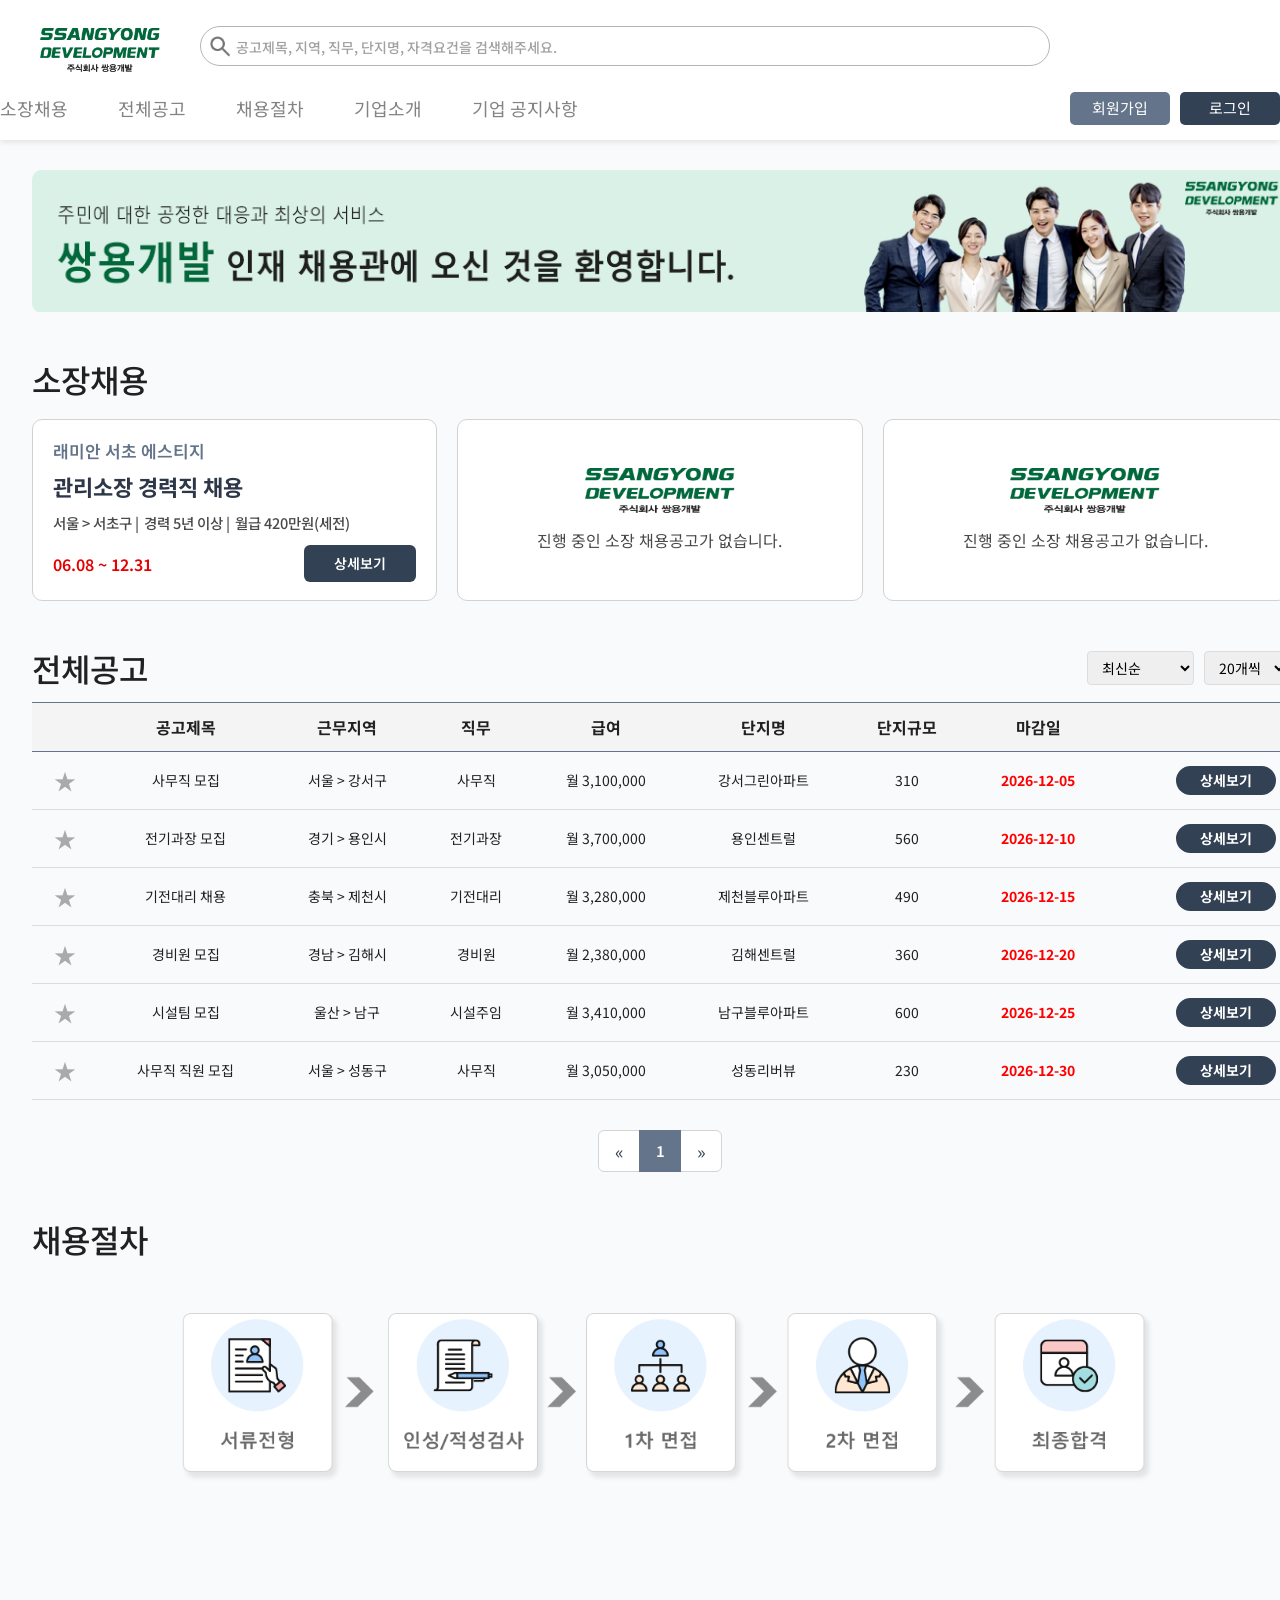
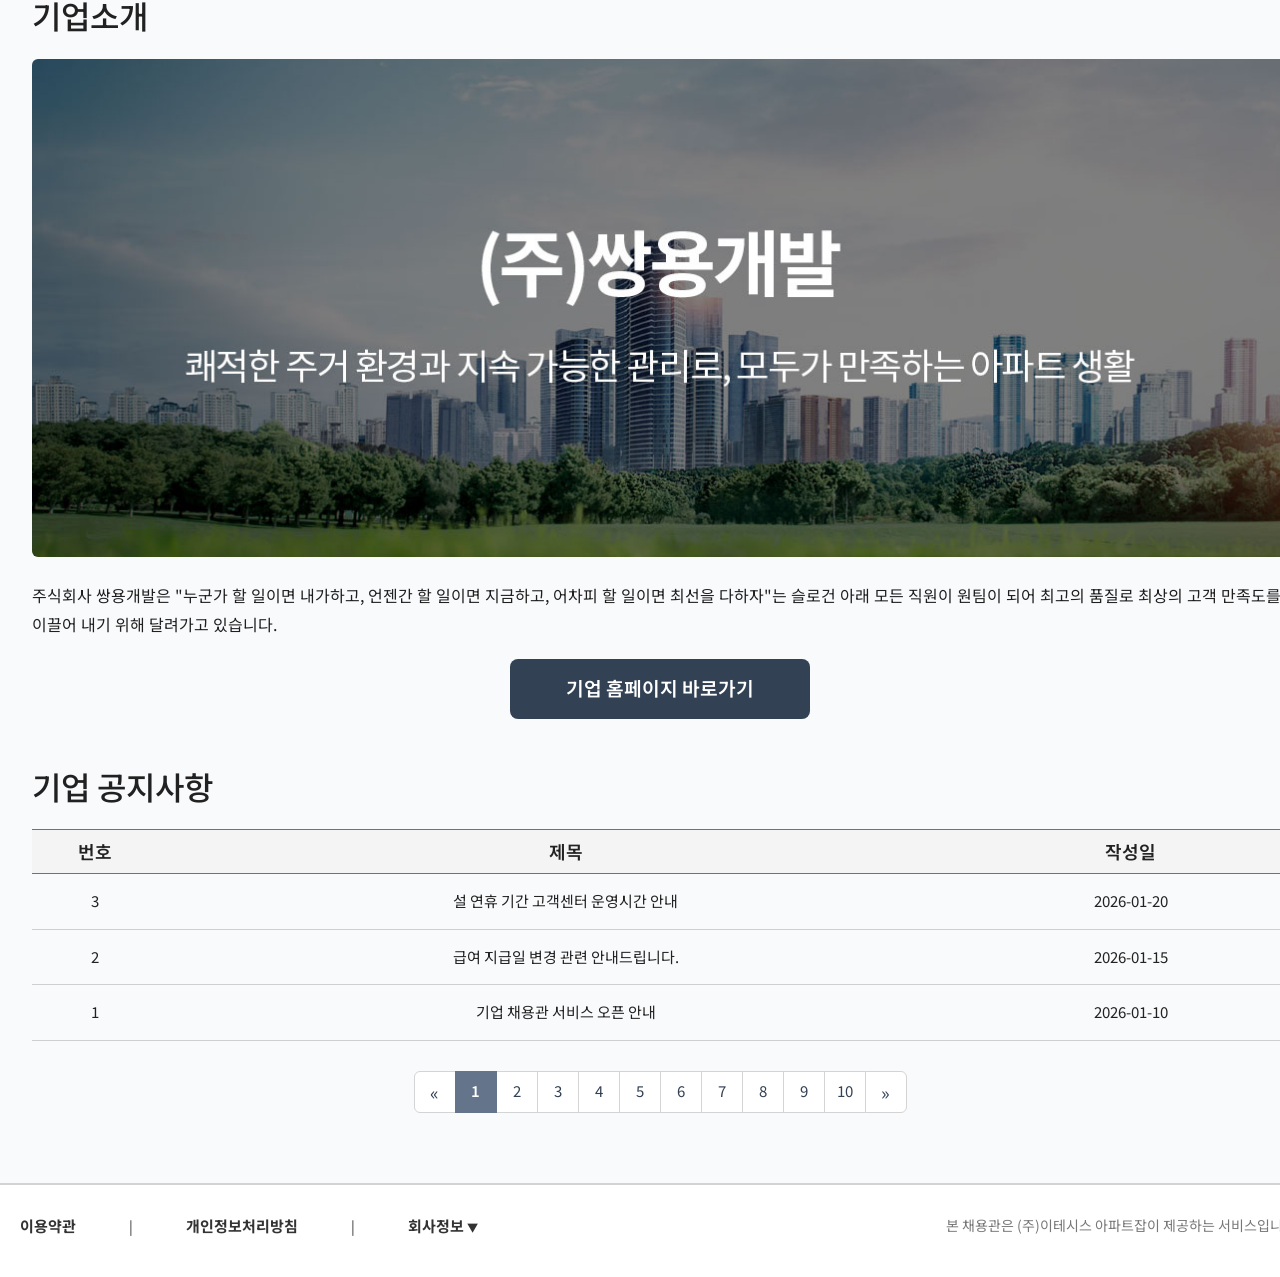
<file: index.html>
<!DOCTYPE html>
 <html lang="en">

<head>
    <meta charset="UTF-8" />
    <meta name="viewport" content="width=device-width, initial-scale=1.0" />
    <title>위탁사 채용 정보 | 아파트잡</title>
    <link rel="icon" href="/assets/img/favicon.png" type="image/x-icon" />

    <!-- bootstrap -->
    <link href="https://cdn.jsdelivr.net/npm/bootstrap@5.3.8/dist/css/bootstrap.min.css" rel="stylesheet" />
    <!-- Font Awesome CDN (v6.5.2) -->
    <link rel="stylesheet" href="https://cdnjs.cloudflare.com/ajax/libs/font-awesome/6.5.2/css/all.min.css"
        integrity="sha512-SzlrxWUlpfuzQ+pcUCosxcglQRNAq/DZjVsC0lE40xsADsfeQoE8N6JY3m5z4R7Q0zj1T9juT7d4K5t1Q=="
        crossorigin="anonymous" referrerpolicy="no-referrer" />
    <link rel="stylesheet" href="./assets/css/global.css" />
    <link rel="stylesheet" href="./assets/css/subPage.css" />
    <link rel="stylesheet" href="./assets/css/head.css" />
    <link rel="stylesheet" href="./assets/css/company-domain.css" />
</head>

<body>
    <!-- header -->
    <header id="headerWrap"></header>

    <main class="company-page container">
        <!-- 기업 배너 -->
        <section class="companyBanner">
            <img src="/assets/img/ssyong_banner-2.png" alt="기업 배너" />
        </section>

        <!-- 소장채용 -->
        <section id="directorRecruit" class="general mt-5">
            <h2>소장채용</h2>
            <div class="director-card-list">
                <!-- JS로 데이터 렌더링 -->
            </div>
        </section>

        <!-- 전체 공고 -->
        <section id="allRecruit" class="general mt-5">
            <div class="job-list-header">
                <h2>전체공고</h2>
                <div class="sort-box">
                    <!-- 정렬 옵션 -->
                    <select id="sortOrder">
                        <option value="latest" selected>최신순</option>
                        <option value="salary">급여순</option>
                        <option value="deadline">마감임박순</option>
                    </select>

                    <!-- 페이지 개수 옵션 -->
                    <select id="pageSize">
                        <option value="20" selected>20개씩</option>
                        <option value="30">30개씩</option>
                        <option value="40">40개씩</option>
                        <option value="50">50개씩</option>
                    </select>
                </div>
            </div>
            <table class="job-table subJob-table">
                <thead>
                    <tr>
                        <th></th>
                        <th>공고제목</th>
                        <th>근무지역</th>
                        <th>직무</th>
                        <th>급여</th>
                        <th>단지명</th>
                        <th>단지규모</th>
                        <th>마감일</th>
                        <th></th>
                    </tr>
                </thead>

                <tbody id="jobTableBody">
                    <!-- JS로 데이터 렌더링 -->
                </tbody>
            </table>

            <!-- 페이지네이션 -->
            <nav class="subJob-pagination" aria-label="Page navigation example">
                <ul class="pagination justify-content-center">
                    <li class="page-item">
                        <a class="page-link" href="#" aria-label="Previous">
                            <span aria-hidden="true">&laquo;</span>
                        </a>
                    </li>
                    <li class="page-item">
                        <a class="page-link" href="#">1</a>
                    </li>
                    <li class="page-item">
                        <a class="page-link" href="#">2</a>
                    </li>
                    <li class="page-item">
                        <a class="page-link" href="#">3</a>
                    </li>
                    <li class="page-item">
                        <a class="page-link" href="#">4</a>
                    </li>
                    <li class="page-item">
                        <a class="page-link" href="#">5</a>
                    </li>
                    <li class="page-item">
                        <a class="page-link" href="#">6</a>
                    </li>
                    <li class="page-item">
                        <a class="page-link" href="#">7</a>
                    </li>
                    <li class="page-item">
                        <a class="page-link" href="#">8</a>
                    </li>
                    <li class="page-item">
                        <a class="page-link" href="#">9</a>
                    </li>
                    <li class="page-item">
                        <a class="page-link" href="#">10</a>
                    </li>
                    <li class="page-item">
                        <a class="page-link" href="#" aria-label="Next">
                            <span aria-hidden="true">&raquo;</span>
                        </a>
                    </li>
                </ul>
            </nav>
            </div>
        </section>

        <!-- 채용절차 -->
        <section id="recruitProcess" class="general mt-5">
            <h2>채용절차</h2>
            <div class="process-img">
                <img src="./assets/img/recruitment_process_4.png">
            </div>
        </section>

        <!-- 기업소개 -->
        <section id="companyInfo" class="general mt-5">
            <h2>기업소개</h2>
            <div class="company-banner my-4">
                <img src="./assets/img/ssyong_banner.jpg" class="img-fluid rounded" alt="위탁사 배너 이미지" />
            </div>
            <p class="company-desc subJob-company-desc text-start">
                주식회사 쌍용개발은 "누군가 할 일이면 내가하고, 언젠간 할 일이면 지금하고,
                어차피 할 일이면 최선을 다하자"는 슬로건 아래 모든 직원이 원팀이 되어
                최고의 품질로 최상의 고객 만족도를 이끌어 내기 위해 달려가고 있습니다.
            </p>
            <div class="subCompanyHomepage">
                <a href="#" target="_blank" rel="noopener noreferrer"
                    class="subCompanyHomepage-btn">
                    기업 홈페이지 바로가기
                </a>
            </div>
        </section>

        <!-- 기업공지사항 -->
        <section id="companyNotice" class="general mt-5">
            <h2>기업 공지사항</h2>
            <!-- 게시판 영역 -->
            <div class="board-wrapper">
                <table class="board-table subJob-table">
                    <colgroup>
                        <col style="width:10%">
                        <col style="width:65%">
                        <col style="width:25%">
                    </colgroup>
                    <thead>
                        <tr>
                            <th>번호</th>
                            <th>제목</th>
                            <th>작성일</th>
                        </tr>
                    </thead>
                    <tbody>
                        <tr class="board-row" data-href="company-notice-view.html?id=3">
                            <td>3</td>
                            <td class="board-title">
                                설 연휴 기간 고객센터 운영시간 안내
                            </td>
                            <td>2026-01-20</td>
                        </tr>
                        <tr class="board-row" data-href="company-notice-view.html?id=2">
                            <td>2</td>
                            <td class="board-title">
                                급여 지급일 변경 관련 안내드립니다.
                            </td>
                            <td>2026-01-15</td>
                        </tr>
                        <tr class="board-row" data-href="company-notice-view.html?id=1">
                            <td>1</td>
                            <td class="board-title">
                                기업 채용관 서비스 오픈 안내
                            </td>
                            <td>2026-01-10</td>
                        </tr>
                    </tbody>
                </table>
            </div>
            <!-- 기업공지 Pagination -->
            <div id="noticePaging">
                <nav class="subJob-pagination" aria-label="Page navigation example">
                    <ul class="pagination justify-content-center">
                        <li class="page-item">
                            <a href="javascript:;" onclick="noticePageLoading(1)" class="page-link"
                                aria-label="Previous">
                                <span aria-hidden="true">«</span>
                            </a>
                        </li>
                        <li class="page-item active">
                            <a class="page-link" href="javascript:;" onclick="noticePageLoading(1)">1</a>
                        </li>
                        <li class="page-item">
                            <a class="page-link" href="javascript:;" onclick="noticePageLoading(2)">2</a>
                        </li>
                        <li class="page-item">
                            <a class="page-link" href="javascript:;" onclick="noticePageLoading(3)">3</a>
                        </li>
                        <li class="page-item">
                            <a class="page-link" href="javascript:;" onclick="noticePageLoading(4)">4</a>
                        </li>
                        <li class="page-item">
                            <a class="page-link" href="javascript:;" onclick="noticePageLoading(5)">5</a>
                        </li>
                        <li class="page-item">
                            <a class="page-link" href="javascript:;" onclick="noticePageLoading(6)">6</a>
                        </li>
                        <li class="page-item">
                            <a class="page-link" href="javascript:;" onclick="noticePageLoading(7)">7</a>
                        </li>
                        <li class="page-item">
                            <a class="page-link" href="javascript:;" onclick="noticePageLoading(8)">8</a>
                        </li>
                        <li class="page-item">
                            <a class="page-link" href="javascript:;" onclick="noticePageLoading(9)">9</a>
                        </li>
                        <li class="page-item">
                            <a class="page-link" href="javascript:;" onclick="noticePageLoading(10)">10</a>
                        </li>
                        <!-- 다음 -->
                        <li class="page-item">
                            <a class="page-link" href="javascript:;" onclick="noticePageLoading(11)" aria-label="Next">
                                <span aria-hidden="true">»</span>
                            </a>
                        </li>
                    </ul>
                </nav>
            </div>
        </section>
    </main>

    <!-- footer -->
    <footer id="footerWrap" class="site-footer"></footer>

    <!-- Back to Top -->
    <button id="backToTop" class="back-to-top" aria-label="맨 위로 이동" title="맨 위로" type="button">
        <!-- 단순한 화살표 아이콘 (SVG) -->
        <svg width="20" height="20" viewBox="0 0 24 24" aria-hidden="true" focusable="false">
            <path d="M12 4l-8 8h5v8h6v-8h5z"></path>
        </svg>
    </button>

    <script src="/assets/js/subSearch.js"></script>
    <script src="/assets/js/jobList.js"></script>
    <script src="/assets/js/subLogin.js"></script>
    <script src="/assets/js/director-recruit.js"></script>
    <script src="/assets/js/company-notice.js"></script>
    <script src="/assets/js/company-common.js"></script>
    <!-- bootstrap JS -->
    <script src="https://cdn.jsdelivr.net/npm/bootstrap@5.3.8/dist/js/bootstrap.bundle.min.js"
        integrity="sha384-FKyoEForCGlyvwx9Hj09JcYn3nv7wiPVlz7YYwJrWVcXK/BmnVDxM+D2scQbITxI"
        crossorigin="anonymous"></script>
    <script src="https://cdn.jsdelivr.net/npm/@popperjs/core@2.11.8/dist/umd/popper.min.js"
        integrity="sha384-I7E8VVD/ismYTF4hNIPjVp/Zjvgyol6VFvRkX/vR+Vc4jQkC+hVqc2pM8ODewa9r"
        crossorigin="anonymous"></script>
    <script src="https://cdn.jsdelivr.net/npm/bootstrap@5.3.8/dist/js/bootstrap.min.js"
        integrity="sha384-G/EV+4j2dNv+tEPo3++6LCgdCROaejBqfUeNjuKAiuXbjrxilcCdDz6ZAVfHWe1Y"
        crossorigin="anonymous"></script>
    <!-- Swiper JS -->
    <script src="https://cdn.jsdelivr.net/npm/swiper@11/swiper-bundle.min.js"></script>
    <script src="https://cdn.jsdelivr.net/npm/swiper/swiper-bundle.min.js"></script>
</body>

</html>
</file>
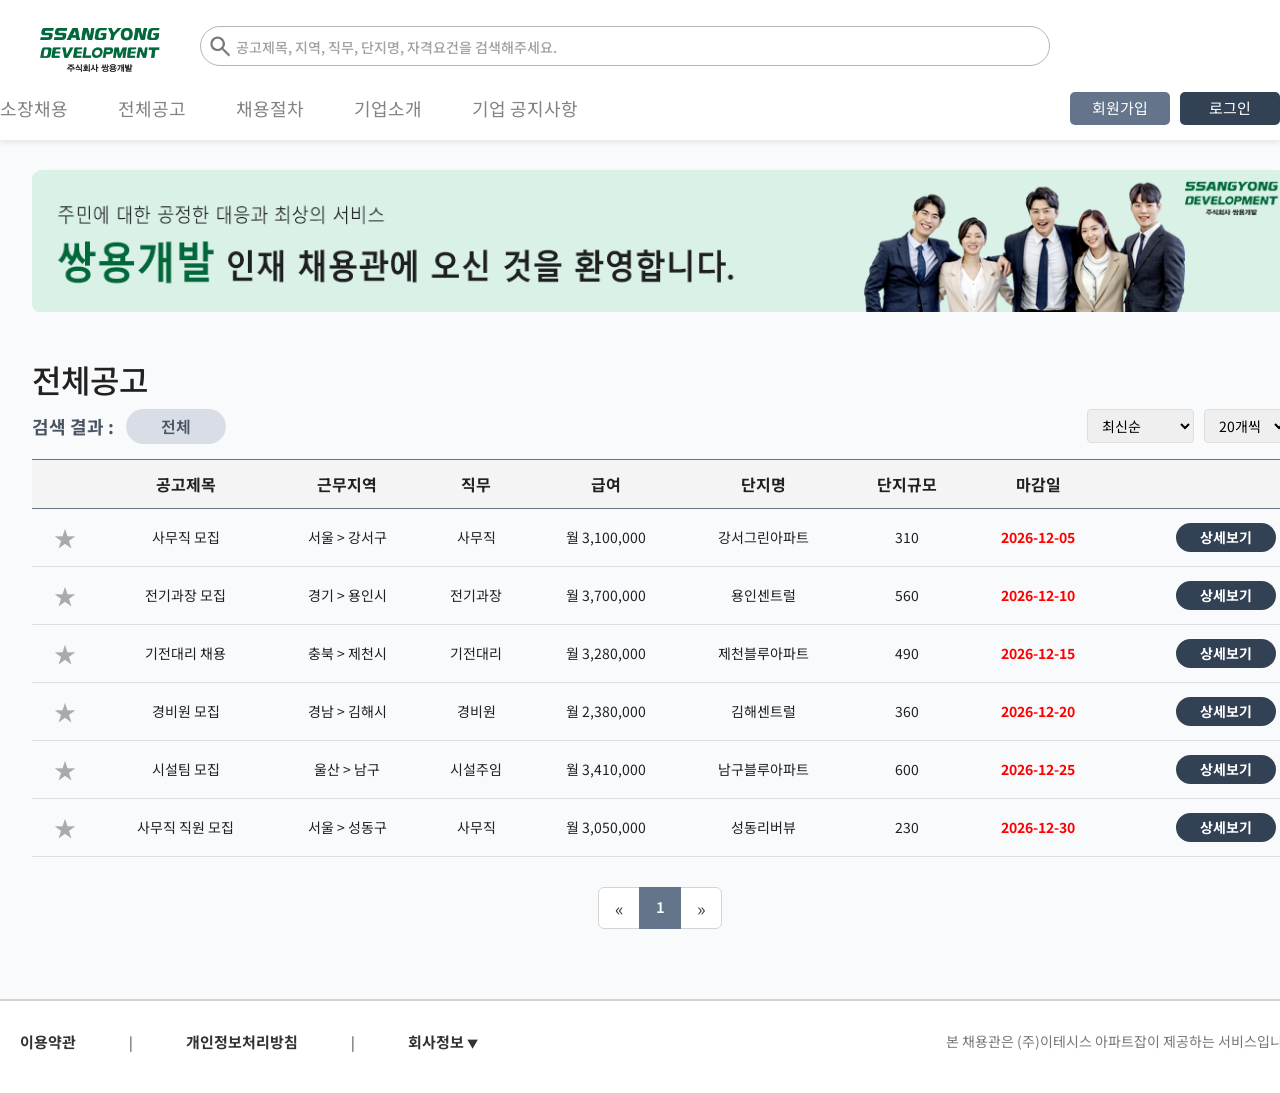
<file: default.html>
<!DOCTYPE html>
<html lang="en">

<head>
    <meta charset="UTF-8" />
    <meta name="viewport" content="width=device-width, initial-scale=1.0" />
    <title>위탁사 채용 정보 | 아파트잡</title>
    <link rel="icon" href="/assets/img/favicon.png" type="image/x-icon" />

    <!-- bootstrap -->
    <link href="https://cdn.jsdelivr.net/npm/bootstrap@5.3.8/dist/css/bootstrap.min.css" rel="stylesheet" />
    <!-- Font Awesome CDN (v6.5.2) -->
    <link rel="stylesheet" href="https://cdnjs.cloudflare.com/ajax/libs/font-awesome/6.5.2/css/all.min.css"
        integrity="sha512-SzlrxWUlpfuzQ+pcUCosxcglQRNAq/DZjVsC0lE40xsADsfeQoE8N6JY3m5z4R7Q0zj1T9juT7d4K5t1Q=="
        crossorigin="anonymous" referrerpolicy="no-referrer" />
    <link rel="stylesheet" href="./assets/css/global.css" />
    <link rel="stylesheet" href="./assets/css/subPage.css" />
    <link rel="stylesheet" href="./assets/css/head.css" />
    <link rel="stylesheet" href="./assets/css/company-domain.css" />
</head>

<body>
    <!-- header -->
    <header id="headerWrap"></header>

    <main class="company-page container">
        <!-- 기업 배너 -->
        <section class="companyBanner">
            <img src="/assets/img/ssyong_banner-2.png" alt="기업 배너" />
        </section>

        <!-- 전체 공고 -->
        <section id="allRecruit" class="general mt-5">
            <h2 class="subJobListHeader-title">전체공고</h2>
            <div class="job-list-header">
                <div class="subSearchResult">
                    <span class="subSearchResult-label">검색 결과 :</span>
                    <div class="subSearchResult-keyword">
                        소장
                    </div>
                </div>
                <div class="sort-box">
                    <!-- 정렬 옵션 -->
                    <select id="sortOrder">
                        <option value="latest" selected>최신순</option>
                        <option value="salary">급여순</option>
                        <option value="deadline">마감임박순</option>
                    </select>

                    <!-- 페이지 개수 옵션 -->
                    <select id="pageSize">
                        <option value="20" selected>20개씩</option>
                        <option value="30">30개씩</option>
                        <option value="40">40개씩</option>
                        <option value="50">50개씩</option>
                    </select>
                </div>
            </div>
            <table class="job-table subJob-table">
                <thead>
                    <tr>
                        <th></th>
                        <th>공고제목</th>
                        <th>근무지역</th>
                        <th>직무</th>
                        <th>급여</th>
                        <th>단지명</th>
                        <th>단지규모</th>
                        <th>마감일</th>
                        <th></th>
                    </tr>
                </thead>

                <tbody id="jobTableBody">
                    <!-- JS로 데이터 렌더링 -->
                </tbody>
            </table>

            <!-- 페이지네이션 -->
            <nav class="subJob-pagination" aria-label="Page navigation example">
                <ul class="pagination justify-content-center">
                    <li class="page-item">
                        <a class="page-link" href="#" aria-label="Previous">
                            <span aria-hidden="true">&laquo;</span>
                        </a>
                    </li>
                    <li class="page-item">
                        <a class="page-link" href="#">1</a>
                    </li>
                    <li class="page-item">
                        <a class="page-link" href="#">2</a>
                    </li>
                    <li class="page-item">
                        <a class="page-link" href="#">3</a>
                    </li>
                    <li class="page-item">
                        <a class="page-link" href="#">4</a>
                    </li>
                    <li class="page-item">
                        <a class="page-link" href="#">5</a>
                    </li>
                    <li class="page-item">
                        <a class="page-link" href="#">6</a>
                    </li>
                    <li class="page-item">
                        <a class="page-link" href="#">7</a>
                    </li>
                    <li class="page-item">
                        <a class="page-link" href="#">8</a>
                    </li>
                    <li class="page-item">
                        <a class="page-link" href="#">9</a>
                    </li>
                    <li class="page-item">
                        <a class="page-link" href="#">10</a>
                    </li>
                    <li class="page-item">
                        <a class="page-link" href="#" aria-label="Next">
                            <span aria-hidden="true">&raquo;</span>
                        </a>
                    </li>
                </ul>
            </nav>
            </div>
        </section>

    </main>

    <!-- footer -->
    <footer id="footerWrap" class="site-footer"></footer>

    <!-- Back to Top -->
    <button id="backToTop" class="back-to-top" aria-label="맨 위로 이동" title="맨 위로" type="button">
        <!-- 단순한 화살표 아이콘 (SVG) -->
        <svg width="20" height="20" viewBox="0 0 24 24" aria-hidden="true" focusable="false">
            <path d="M12 4l-8 8h5v8h6v-8h5z"></path>
        </svg>
    </button>

    <script src="/assets/js/subSearch.js"></script>
    <script src="/assets/js/jobList.js"></script>
    <script src="/assets/js/subLogin.js"></script>
    <script src="/assets/js/company-common.js"></script>
    <!-- bootstrap JS -->
    <script src="https://cdn.jsdelivr.net/npm/bootstrap@5.3.8/dist/js/bootstrap.bundle.min.js"
        integrity="sha384-FKyoEForCGlyvwx9Hj09JcYn3nv7wiPVlz7YYwJrWVcXK/BmnVDxM+D2scQbITxI"
        crossorigin="anonymous"></script>
    <script src="https://cdn.jsdelivr.net/npm/@popperjs/core@2.11.8/dist/umd/popper.min.js"
        integrity="sha384-I7E8VVD/ismYTF4hNIPjVp/Zjvgyol6VFvRkX/vR+Vc4jQkC+hVqc2pM8ODewa9r"
        crossorigin="anonymous"></script>
    <script src="https://cdn.jsdelivr.net/npm/bootstrap@5.3.8/dist/js/bootstrap.min.js"
        integrity="sha384-G/EV+4j2dNv+tEPo3++6LCgdCROaejBqfUeNjuKAiuXbjrxilcCdDz6ZAVfHWe1Y"
        crossorigin="anonymous"></script>
    <!-- Swiper JS -->
    <script src="https://cdn.jsdelivr.net/npm/swiper@11/swiper-bundle.min.js"></script>
    <script src="https://cdn.jsdelivr.net/npm/swiper/swiper-bundle.min.js"></script>
</body>

</html>
</file>
<file: assets/css/global.css>
@import url("https://fonts.googleapis.com/css2?family=Noto+Sans+KR:wght@100..900&display=swap");

* {
    font-family: "Noto Sans KR", "Malgun Gothic", "맑은 고딕", sans-serif;
}

body {
    width: 100%;
    min-width: 1320px;
    margin: 0 auto;
    overflow-x: auto;
    box-sizing: border-box;
    color: #212121;
}
body,
button,
dd,
div,
dl,
dt,
fieldset,
form,
h1,
h2,
h3,
h4,
h5,
h6,
input,
li,
ol,
p,
table,
td,
textarea,
th,
ul {
    padding: 0;
    margin: 0;
}
a {
    text-decoration: none;
    color: inherit;
    margin: 0;
    padding: 0;
}
main {
    background-color: #f9fafc;
    padding-bottom: 50px;
    padding-top: 10px;
}

#headerWrap {
    background-color: #f9fafc;
}

/* footer */
footer {
    width: 100%;
    background: #fff;
    border-top: 1px solid #d3d3d3 !important;
}
.site-footer {
    width: 100%;
    background: #fff;
    border-top: 1px solid #d3d3d3 !important;
}
.footer-inner {
    max-width: 1280px;
    margin: 0 auto;
    color: #333;
    padding: 20px 0;
    font-size: 14px;
}
.footer-info p {
    margin: 2px 5px;
    line-height: 1.8;
}
.footer-links {
    margin-top: 10px;
    margin-bottom: 20px;
}
.footer-links a {
    color: #333;
    text-decoration: none;
    margin: 0 50px;
    font-weight: 700;
    font-size: 15px;
}
.footer-links a:first-child {
    margin-left: 0;
}
.footer-links a:hover {
    text-decoration: underline;
}

/* Top Button */
.back-to-top {
    position: fixed;
    right: 24px;
    bottom: 30px;
    width: 48px;
    height: 48px;
    border-radius: 12px;
    border: none;
    background: #ffffff;
    border: 1px solid #ddd;
    color: #333;
    display: grid;
    place-items: center;
    box-shadow: 0 8px 20px rgba(0, 0, 0, 0.25);
    cursor: pointer;
    transform: translateY(16px) scale(0.95);
    opacity: 0;
    pointer-events: none;
    transition:
        opacity 220ms ease,
        transform 220ms ease;
    z-index: 9999;
}

/* 보이는 상태 */
.back-to-top.show {
    transform: translateY(0) scale(1);
    opacity: 1;
    pointer-events: auto;
}

/* 호버/포커스 스타일 */
.back-to-top:focus,
.back-to-top:hover {
    outline: none;
    box-shadow:
        0 10px 26px rgba(0, 0, 0, 0.35),
        0 0 0 4px rgba(0, 0, 0, 0.06);
    transform: translateY(-2px) scale(1.02);
}

/* SVG 아이콘 기본 */
.back-to-top svg {
    fill: currentColor;
    width: 22px;
    height: 22px;
}

/* 기본 네비 */
.serviceNav {
    list-style: none;
    display: flex;
    gap: 20px;
    align-items: center;
    margin: 0;
    padding: 0;
}

.serviceNav li {
    position: relative;
}

.serviceNav a.navItem {
    text-decoration: none;
    color: #333;
    padding: 8px 12px;
    display: block;
}

/* 즐겨찾기 */
.favorite-star {
    cursor: pointer;
    font-size: 22px;
    color: #aaa;
    transition:
        color 0.25s ease,
        transform 0.2s ease;
    user-select: none;
}
.favorite-star.active {
    color: orange;
    transform: scale(1.3);
}
.favorite-star:hover {
    color: orange;
}

/* 마이페이지 즐겨찾기 버튼 */
.myPage-favorite-star {
    font-size: 25px !important;
    cursor: pointer;
    transition:
        color 0.25s ease,
        transform 0.2s ease;
    user-select: none;
}
.myPage-favorite-star.active {
    color: orange;
    transform: scale(1.3);
}
.myPage-favorite-star:hover {
    color: orange;
}

/* 로그인 */
#login {
    width: 50%;
    height: 55vh;
}
#login .nav-tabs .nav-item .nav-link {
    width: 307px;
}
.input-group .input-group-text {
    background-color: #fff;
}
.input-group .input-group-text img {
    width: 35px;
}
.input-group input[type="text"], input[type="password"] {
    border-left: none;
}
.input-group input[type="text"]::placeholder, input[type="password"]::placeholder {
    color: #aaa;
    font-size: 1.1rem;
} 
#login .tab-content .tab-pane .btn-primary {
    width: 100%;
    border-radius: 10px;
    padding: 10px;
    font-size: 18px;
}
.enterprise-find-your-pw {
    font-size: 20px;
    text-align: center;
    color: #CC0000;
}
.social_login .login-btn {
    width: 100%;
    /* padding: 10px; */
    border: none;
    border-radius: 10px;
    /* font-size: 20px; */
    display: flex;
    align-items: center;
    justify-content: center;
    font-weight: 500;
}
.social_login .google_login {
    border: 1px solid #E7E7E7;
    border-radius: 5px;
    background-color: #fff;
    color:#B3B3B3;
    padding: 7px 12px;
    font-size: 14px;
    display: flex;
    justify-content: center;
    align-items: center;
}
.social_login .google_login img {
    width: 25px;
    margin-right: 10px;
}
</file>
<file: assets/css/subPage.css>
body {
  background-color: #f9fafc;
}
#subPage {
    width: 1280px;
    margin: 20px auto 0;
    background-color: transparent;
	z-index: 10 !important;
}
#subPage h2 {
    font-size: 30px;
    font-weight: 700 !important;
    margin: 30px 0 20px 0;
    color: #333;
}
#subpage h2.bannner__title {
    color: #fff;
}
#subPage h2 .small {
    font-size: 18px;
    color: #333;
    font-weight: 500;
}
/* 이력서 페이지 필수 */
.required {
    font-size: 1rem;
    font-weight: normal;
    float: right;
    display: inline;
    vertical-align: bottom;
}
.star {
    color: #e60000;
}
.main-card-container {
    display: grid;
    grid-template-columns: repeat(2, 1fr);
    gap: 20px;
    position: relative;
    overflow: visible;
    z-index: 0;
    padding: 0px 10px 20px;
}

/* 카드 기본 스타일 */
.main-card {
    border: 2px solid #0071f3;
    border-radius: 10px;
    padding: 15px;
    background: #fff;
    display: flex;
    flex-direction: column;
    min-height: 180px;
    transition:
        transform 0.3s cubic-bezier(0.4, 0, 0.2, 1),
        box-shadow 0.3s cubic-bezier(0.4, 0, 0.2, 1),
        border 0.3s cubic-bezier(0.4, 0, 0.2, 1);
    text-decoration: none;
    color: inherit;
    position: relative;
    z-index: 1;
    margin: 0; /* grid gap으로 충분히 띄움 */
}

/* hover 시 그림자 강조 */
.main-card:hover {
    border: 1px solid #d2d2d2;
    transform: translateY(-10px); /* 살짝 더 띄움 */
    box-shadow: 0 12px 12px rgba(0, 0, 0, 0.25); /* 그림자 크게 강조 */
    z-index: 10; /* 카드 위로 */
}
/* 비어있는 카드 값 */
.main-card-preparation {
    border: 2px solid #d2d2d2;
    border-radius: 10px;
    padding: 15px;
    background: #fff;
    font-size: 18px;
    text-align: center;
    display: flex;
    justify-content: center;
    align-items: center;
    font-weight: 600;
    color: #666;
    height: 180px;
    content: "...";
    animation: dots 1s infinite;
}
@keyframes dots {
    0% {
        content: "준비중";
    }
    33% {
        content: "준비중.";
    }
    66% {
        content: "준비중..";
    }
    100% {
        content: "준비중...";
    }
}

/* 카드 내부 텍스트 */
.main-card-header {
    font-size: 15px;
    color: #666;
    margin-bottom: 6px;
}

.main-card-title {
    font-size: 1.4rem;
    font-weight: 600;
    margin-bottom: 10px;
    white-space: nowrap;
    overflow: hidden;
    text-overflow: ellipsis;
}

/* info 영역 좌우 분리 */
.main-card-info {
    display: flex;
    justify-content: space-between;
    align-items: flex-end;
    margin-top: auto;
}
.mainCard-info-left {
    font-size: 15px;
    line-height: 1.5;
    color: #333;
    width: 60%;
}
.mainCard-info-right {
    display: flex;
    align-items: flex-end;
    gap: 8px;
    width: 40%;
}
.main-deadline {
    font-weight: bold;
    color: #e60000;
    font-size: 15px;
    width: 100px;
    font-size: 16px !important;
    text-align: right;
    padding-right: 10px;
}
.main-btn {
    background: #0070f3 !important;
    color: #fff;
    width: 100px;
    font-weight: 700;
    font-size: 15px !important;
    width: 150px;
}
.main-btn:hover {
    background: #0070f3;
    color: #fff;
}

/* General Styles */
section.general {
    margin: 20px 0;
}

.job-posting-general table {
    width: 100%;
    border-collapse: collapse;
    font-size: 14px;
}
.job-posting-general th,
.job-posting-general td,
.job-table th,
.job-table td {
    padding: 12px;
    border-bottom: 1px solid #ddd;
    text-align: center;
}
.job-posting-general th,
.job-table th {
    background: #f4f4f4;
    font-weight: bold;
    font-size: 16px;
    border-top: 2px solid #0070f3;
    border-bottom: 2px solid #0070f3;
}
.job-posting-general td {
    color: #333;
}
td.title {
    white-space: nowrap;
    overflow: hidden;
    text-overflow: ellipsis;
    max-width: 200px; /* 원하는 너비 */
}

td.company {
    white-space: nowrap;
    overflow: hidden;
    text-overflow: ellipsis;
    max-width: 200px; /* 원하는 너비 */
}

/* 일반 광고 버튼 */
.btn {
    padding: 6px 14px;
    border-radius: 20px;
    font-size: 13px;
    border: none;
    cursor: pointer;
}
.btn-apply {
    background: #0070f3 !important;
    color: #fff;
    width: 100px;
    font-weight: 700;
}
.btn-apply:hover {
    background: #0070f3;
    color: #fff;
}
.btn-expired {
    background: #8c8c8c !important;
    color: #fff !important;
    cursor: default;
    width: 100px;
    font-weight: 700;
}
.btn-expired:hover {
    background: #8c8c8c !important;
    color: #fff !important;
    cursor: default;
}

/* 전체공고 */
.job-list {
    margin-top: 70px;
}
.job-list-header {
    display: flex;
    justify-content: space-between;
    align-items: center;
    margin-bottom: 15px;
    font-size: 18px;
    font-weight: 600;
}
.sort-box {
    display: flex;
    gap: 10px;
}
.sort-box select {
    padding: 5px 10px;
    border: 1px solid #ddd;
    border-radius: 4px;
    font-size: 14px;
}
.job-table {
    width: 100%;
    border-collapse: collapse;
    font-size: 14px;
}

.job-table thead {
    background: #f8f9fa;
}
.job-table td:last-child {
    text-align: right;
}

/* 페이지 네이션 */
.pagination {
  display: flex;
  justify-content: center;
  align-items: center;
  gap: 0px;
  margin-top: 30px !important;
  background-color: transparent !important;
  border: none !important;
}

/* 각 페이지 버튼 */
.pagination .page-item .page-link {
  display: flex;
  align-items: center;
  justify-content: center;
  width: 42px;       /* 버튼 크기 키움 */
  height: 42px;
  font-size: 15px;
  color: var(--point-0B2F68, #0d6efd);
  border: 1px solid #d4d4d4;
  background-color: #fff;
  transition: all 0.1s ease;
}

/* hover 시 효과 */
.pagination .page-item .page-link:hover {
  background-color: #eaf2ff;
  color: #0d6efd;
  border-color: #0d6efd;
}

/* active(클릭중) */
.pagination .page-item:active .page-link {
  background-color: #fff !important;
  border: 1px solid #0d6efd !important;
}

/* focus (탭 이동 시) */
.pagination .page-item:focus .page-link {
  outline: none !important;
  box-shadow: none !important;
  background-color: transparent !important;
}

/* 현재 선택된 페이지 */
.pagination .page-item.active .page-link {
  background-color: #0d6efd !important;
  border-color: #0d6efd !important;
  color: #fff !important;
  font-weight: 600;
}

/* 화살표(«, ») 정렬 보정 */
.pagination .page-item:first-child .page-link,
.pagination .page-item:last-child .page-link {
  font-size: 18px;
  line-height: 1;
  width: 42px;
  height: 42px;
}


/* 위탁사 페이지 */
.company-card {
    aspect-ratio: 1 / 1;
    transition:
        transform 0.2s ease,
        box-shadow 0.2s ease;
}

.company-card:hover {
    transform: translateY(-10px);
    box-shadow: 15px 15px 20px rgba(0, 0, 0, 0.45);
}

/* 카드 사이 간격 줄이기 */
#companyList {
    row-gap: 1.5rem;
}

/* 행 전체를 왼쪽 정렬 */
.company-section .row {
    justify-content: flex-start !important;
}

/* 위탁사 상세페이지 */
.company-page {
    max-width: 1280px;
}
.company-logo {
	font-size:30px;
	font-weight:700;
}
.company-logo img {
    max-height: 60px;
	max-width: 250px;
	
}
.company-banner img {
    width: 100%;
    border-radius: 10px;
}
.company-desc {
    font-size: 18px;
    line-height: 1.8;
    color: #202020;
    font-weight: 600;
}
.job-table th,
.job-table td {
    vertical-align: middle;
}
.job-table .btn {
    font-size: 14px;
    padding: 4px 10px;
}
.pagination .page-link {
    color: #0055DB;
}
.company-header .btn-outline-primary {
    border: 2px solid #0055DB;
    color: #0055DB;
    font-size: 1.2rem;
    font-weight: 600;
    width: 250px;
    border-radius: 10px;
}
.company-header .btn-outline-primary:hover {
    background-color: #fff;
    color: #0055DB;
}

/* ================================
   채용공고 상세페이지
================================ */

/* 상단 요약정보 */
.job-summary {
  border-top: 2px solid #0055DB;
  padding-top: 40px;
}
.job-summary h3 {
  font-size: 2.2rem;
  color: #202020;
}
.job-summary h4 {
  font-size: 1.5rem;
  color: #696969;
}
.endDate {
  font-size: 1.4rem;
  color: #e60000;
  font-weight: 600;
  float: right;
  display: flex;
  justify-content: center;
}

/* 요약정보 그룹 */
.job-summary-group {
  border-top: 1px solid #A8A8A8;
  border-bottom: 1px solid #A8A8A8;
  margin-top: 20px;
}
.job-summary-group h6 {
  font-size: 1.2rem;
  color: #202020;
  margin-bottom: 10px;
}

/* 지원조건, 근무조건, 단지정보 */
.job-summaryBox-requirement,
.job-summaryBox-condition,
.job-summaryBox-complex {
  line-height: 1.8;
  padding: 20px;
}
.job-summaryBox-complex {
  border-left: 1px solid #A8A8A8;
}

/* 지원하기 / 즐겨찾기 버튼 */
.job-action-apply,
.job-action-favorite, .job-action-print, .job-action-list {
  width: 250px;
  font-size: 1.1rem;
  padding: 10px;
  border-radius: 10px;
  font-weight: 500;
}
.job-action-favorite, .job-action-print, .job-action-list {
  background-color: #b3b3b3;
  border: none;
}
.job-action-favorite:hover, .job-action-print:hover, .job-action-list:hover {
  background-color: #b3b3b3 !important;
}

/* ================================
   탭 (상세요강 / 단지정보)
================================ */
.nav-tabs .nav-link {
  color: #555;
  font-weight: 500;
  width: 150px;
}
.nav-tabs .nav-link.active {
  color: #0071f3;
  font-weight: 700;
  background-color: #fff;
  border-color: #dee2e6 #dee2e6 #fff;
}
.nav-tabs .nav-link:hover {
  color: #0071f3;
}

/* ================================
   상세요강 테이블
================================ */
.job-detail__table th {
  width: 20%;
  background-color: #f8f9fa;
  font-weight: 600;
}
.job-detail__table td {
  width: 30%;
  vertical-align: middle;
}

/* ================================
   단지정보 섹션
================================ */
.job-complex__wrap {
  margin-top: 1.5rem;
}
.complex-header-title {
  font-weight: 700;
  font-size: 16px;
  margin-bottom: 1rem;
}
.table-section-title {
  background-color: #f8f9fa;
  font-weight: 700;
  text-align: left;
}
.table-section-subtitle {
    color: #de0000 !important;
    border-left: none !important;
}
.job-complex__table th {
  background-color: #fafafa;
  color: #222;
  font-weight: 600;
  width: 20%;
  vertical-align: middle;
}
.job-complex__table td {
  color: #333;
  background-color: #fff;
  vertical-align: middle;
}
.job-complex__table th,
.job-complex__table td {
  padding: 10px 12px;
  line-height: 1.6;
}
.job-complex__table + .job-complex__table {
  margin-top: 1.5rem;
}
@media (max-width: 768px) {
  .job-complex__table th,
  .job-complex__table td {
    font-size: 14px;
    padding: 8px 10px;
  }
}

/* hover 시 버튼만 살짝 밝게 */
.job-action-favorite:hover {
  background-color: #777;
}

/* active 상태일 때, 별만 노란색으로 */
.job-action-favorite.active::first-letter {
  color: #ffe100; /* 골드(노란 별) */
}

/* optional: 클릭 시 약간의 강조 */
.job-action-favorite.active {
  background-color: #777; /* 살짝 어두운 회색 유지 */
}

/* 위탁사 전체공고 data가 없을 시 */
.empty-list-message {
	text-align:center !important;
	background-color:#fff;
	font-size:16px;
}


/* personality.html CSS */
.personality-banner {
	background-color:#2D74B4;
	text-align:center;
	margin-top:-10px;
}
.personality-banner img {
	width:1000px;
}
.assessment-wrapper {
	display: flex;
	padding: 10px;
	gap: 50px;
}
.assessment-item {
	background-color:#fff;
	border:1px solid #d1d1d1;
	border-radius: 10px;
	padding:20px;
	flex: 1 1;
	text-align:center;
}
.assessment-item-title {
	font-size: 30px;
	font-weight:bold;
	margin-bottom:10px;
}
.assessment-item p {
	line-height:1.5;
	font-size:16px;
}
.assessment-item-btn .assessment-btn {
	width:70%;
	border: none;
	border-radius:90px;
	padding:10px;
	font-weight:bold;
	color:#fff;
	margin-top:20px;
	font-size:18px;
}
.is-apply {
	background-color:#0055DB;
}
.is-disabled {
	background-color:#AAAAAA;
}
.customer-service__icon {
	width:45px;
}
.customer-service {
	background-color:#2D457D;
	margin-top:50px;
	color:#fff;
	display:flex;
	justify-content:center;
	padding:20px;
}
.customer-service__inner {
	width:1280px;
}
.customer-service__contact {
	font-size:30px;
	margin-top:20px;
	font-weight:bold;
}
.customer-service__email {
	margin-left:50px;
}
.customer-service__email a {
	text-decoration: none;
}



/* order-confirm.html CSS */

/* 서비스 선택 테이블 */
.survey-service-table {
  width: 100%;
  border-collapse: collapse;
  margin-bottom: 24px;
  font-size: 18px;
}
.survey-service-table thead th {
  border-top: 2px solid #777;
  border-bottom: 1px solid #ccc;
  padding: 10px 8px;
  text-align: center;
  font-size: 18px;
  font-weight: 600;
}
.survey-service-table tbody td {
  border-bottom: 2px solid #777;
  padding: 12px 8px;
  text-align: center;
}
.service-notice {
	line-height: 1.5;
	font-size: 15px;
}

/* 체크박스 크기 */
.survey-service .survey-service-table .col-check input[type="checkbox"] {
  appearance: auto;
  -webkit-appearance: auto;
  width: 20px;
  height: 20px;
  border: 1px solid #999;
  border-radius: 3px;
  background-color: #fff;
  cursor: pointer;
  accent-color: #0055DB; 
}

/* 약관 공통 영역 */
.terms-section {
  padding: 16px;
  font-size: 16px;
  line-height: 1.7;
}
.terms-title {
  font-weight: 500;
  margin-bottom: 10px;
}
.terms-list {
  margin: 0 0 20px 0;
  background-color:#fff;
  padding: 10px;
  border: 1px solid #d1d1d1;
  width:100%;
  max-height: 240px; 
  overflow-y: auto;         /* 내부 스크롤 */
  padding-right: 8px;       /* 스크롤바 때문에 텍스트 잘림 방지 */
}
.terms-section + .terms-section {
  margin-top: 24px;
}
.terms-list::-webkit-scrollbar {
  width: 6px;
}
.terms-list::-webkit-scrollbar-thumb {
  background: #ccc;
  border-radius: 3px;
}
.terms-list ul li {
  margin-bottom: 5px;
  list-style: disc;
  margin-left: 20px;
}
.terms-list ol li {
  margin-bottom: 5px;
  list-style: decimal;
  margin-left: 20px;
}
.terms-list ol li ul>li {
  margin-bottom: 5px;
  list-style: disc;
  margin-left: 20px;
}
.terms-list .style-none {
	list-style: none;
}
.terms-privacy, .terms-third {
   margin-top:40px;
}

/*  동의 체크 영역 */
.agree-item {
  display: flex;
  align-items: center;
  gap: 6px;
  margin-top: 8px;
}
.agree-item input[type="checkbox"] {
  appearance: auto;
  -webkit-appearance: auto;
  width: 18px;
  height: 18px;
  border: 1px solid #999;
  border-radius: 3px;
  background-color: #fff;
  cursor: pointer;
  accent-color: #0055DB; 
}
.agree-item label {
  font-size: 16px;
  cursor: pointer;
}

/* 전체 동의 */
.agree-all {
  display: flex;
  justify-content: center;
  align-items: center;
  margin: 20px 0;
  font-weight: 600;
  font-size: 18px;
}
.agree-all input[type="checkbox"] {
  appearance: auto;
  -webkit-appearance: auto;
  width: 20px;
  height: 20px;
  border: 1px solid #999;
  border-radius: 3px;
  background-color: #fff;
  cursor: pointer;
  accent-color: #0055DB; 
}
.agree-all label {
  display: flex;
  align-items: center;
  gap: 10px;
  cursor: pointer;
  padding-left: 10px;
}

/* 검사시작 */
.btn-submit {
  display: block;
  margin: 0 auto;
  width: 200px;
  height: 50px;
  background: #0D6EFD;
  color: #fff;
  font-size: 20px;
  font-weight: 600;
  border: none;
  cursor: pointer;
  margin-top:40px;
}
.btn-submit:hover {
  background: #0B5ED7;
}
.btn-submit:disabled {
  background-color: #AAAAAA;
  cursor: not-allowed;
}



/* ================================
   채용관 상세페이지 - office_info
================================ */
.recruit-header {
    position: sticky;
    background-color: #F9FAFC;
    top: 0;
    z-index: 10;
    width: 1280px;
    padding: 30px 0 20px;
}
.recruit-header__top {
    display: flex;
    justify-content: space-between;
    align-items: center;
}
.recruit-company-name {
    font-size: 30px;
    font-weight: 700;
    display: flex;
    align-items: center;
}

.recruit-header .btn-outline-primary {
    border: 2px solid #0055DB;
    color: #0055DB;
    font-size: 1.2rem;
    font-weight: 600;
    width: 250px;
    border-radius: 10px;
}
.recruit-header .btn-outline-primary:hover {
    background-color: #fff;
    color: #0055DB;
}
.recruit-header__banner {
    border-radius: 5px;
}
.recruit-header__tab {
    display: flex;
    justify-content: space-between;
}
.recruit-header__tab .tab-btn {
    flex: 1;
    padding: 12px 0;
    font-size: 16px;
    font-weight: 500;
    color: #666;
    background: #e7eef6;
    border: none;
    border-right: 1px solid #cacbcf;
    border-top: 1px solid #cacbcf;
    border-bottom: 1px solid #cacbcf;
    cursor: pointer;
    transition: all 0.2s ease;
}
.recruit-header__tab .tab-btn:last-child {
    border-right: none;
}
/* hover */
.recruit-header__tab .tab-btn:hover {
    background: #0055DB;
    color: #fff;
    border: 1px solid #0055DB;
}
/* 활성화 */
.recruit-header__tab .tab-btn.active {
    background: #0055DB;
    color: #fff;
    border: 1px solid #0055DB;
}

/* 클릭 눌림 느낌 */
.recruit-header__tab .tab-btn:active {
    transform: translateY(1px);
}


/* ================================
   소장채용 카드
================================ */
.director-card-list {
    display: grid;
    grid-template-columns: repeat(3, 1fr);
    gap: 20px;
    margin-top: 20px;
}
.director-card-link {
    text-decoration: none;
    color: inherit;
    display: block;
}
.director-card {
    background: #fff;
    border: 2px solid #0071f3;
    border-radius: 10px;
    padding: 18px 20px;
    transition: all 0.2s ease;
    position: relative;
}
/* hover */
.director-card:hover {
    box-shadow: 0 8px 20px rgba(0,0,0,0.08);
    transform: translateY(-4px);
}
.director-card__top {
    display: flex;
    justify-content: space-between;
    align-items: center;
    margin-bottom: 10px;
}

.director-card__company {
    font-size: 17px;
    color: #0055DB;
    border-radius: 20px;
    font-weight: 600;
}
.director-card__title {
    font-size: 22px;
    font-weight: 700;
    color: #111827;
    margin-bottom: 12px;
    white-space: nowrap;
    overflow: hidden;
    text-overflow: ellipsis;
}
.director-card__tags {
    display: flex;
    flex-wrap: wrap;
    margin-bottom: 12px;
    gap: 5px;
}

.tag {
    font-size: 14.5px;
    color: #494949;
    font-weight: 500;
}
.director-card__salary {
    font-size: 14px;
    color: #374151;
    margin-bottom: 16px;
}

.director-card__salary strong {
    font-weight: 700;
    color: #111827;
}
.director-card__bottom {
    display: flex;
    justify-content: space-between;
    align-items: center;
}

.director-card__dday {
    font-size: 16px;
    font-weight: 600;
    color: #e60000;
}

/* 상세보기 버튼 */
.director-card__detail {
    font-size: 14px;
    font-weight: 600;
    color: #fff;
    background: #2563eb;
    border: none;
    padding: 8px 30px;
    border-radius: 6px;
    cursor: pointer;
    transition: background 0.2s;
}

.director-card__detail:hover {
    background: #1d4ed8;
}

/* 소장채용 빈 카드 */
.director-card--empty {
    display: flex;
    justify-content: center;
    align-items: center;
}
.director-card__empty {
    display: flex;
    flex-direction: column;
}
.job-card__img {
    width: 150px;
    margin-bottom: 10px;
}
.job-card__empty-text {
    font-weight: 600;
    font-size: 18px;
    color: #494949;
}
.process-img {
    text-align: center;
    padding: 40px 0 50px;
}
.process-img img {
    height: 200px;
}



/* ================================
   기업 공지사항 게시판 Wrapper
================================ */
.board-wrapper {
  padding: 0;
  margin-top: 1.5rem;
}
/* 테이블 기본 */
.board-table {
  width: 100%;
  border-collapse: collapse;
  text-align: center;
  font-size: 15px;
  color: #222;
}
/* ================================
   헤더
================================ */
.board-table thead th {
  padding: 8px 5px;
  font-weight: 600;
  font-size: 18px;
  border-top: 2px solid #2f61d5;
  border-bottom: 2px solid #2f61d5;
}
/* ================================
   바디
================================ */
.board-table tbody td {
  padding: 16px 10px;
  border-bottom: 1px solid #cfcfcf;
  font-size: 15px;
}
/* ================================
   제목
================================ */
.board-title {
  text-align: center;
}
.board-title a {
  color: #222;
  text-decoration: underline;
  text-underline-offset: 3px;
}
.board-title a:hover {
  color: #2f61d5;
}
/* ================================
   hover 효과 (선택)
================================ */
.board-table tbody tr:hover {
  background: #f5f7ff;
}
</file>
<file: assets/css/head.css>
header {
    position: relative;
    z-index: 4;
    zoom: 1;
    width: 100%;
    background-color: #fff;
    margin: 0 auto;
}
#header {
    width: 100%;
    padding-top: 10px;
    margin: 0 auto;
    box-shadow: 0 2px 6px rgba(0, 0, 0, 0.1);
}
#header .headInner {
    max-width: 1280px;
    width: 100%;
    margin: 10px auto;
    display: flex;
    align-items: center;
    justify-content: space-between;
    position: relative;
    z-index: 5;
}
/* logo */
#header .headInner .logo img {
    width: 150px;
}
#header .headInner #searchWrap {
    position: relative;
    display: inline-block;
}
#header .headInner #searchWrap .search-icon {
    position: absolute;
    left: 10px;
    top: 50%;
    transform: translateY(-60%);
    pointer-events: none;
}
#header .headInner #searchWrap input {
    width: 850px;
    padding: 7px 12px 7px 35px; 
    border: 3px solid #0055DB;
    border-radius: 5px;
}
#header .headInner #searchWrap input:focus {
    outline: none;
    border: 3px solid #0055DB; 
}
#header .headInner #searchWrap input::placeholder {
    font-size: 14px;
    font-weight: 500;
    color: #a1a1a1;
}
#header .headInner .etesys {
    font-size: 16px;
    font-weight: 700;
    display: flex;
}
#header .headInner .etesys a.bann-etesys::before {
    content: "";
    display: inline-block;
    width: 36px;
    height: 36px;
    margin-right: 6px;
    background-image: url("../img/etesys_icon.png");
    background-repeat: no-repeat;
    background-size: cover;
    vertical-align: middle;
}
#header #headNavBar {
    max-width: 1280px;
    width: 100%;
    margin: 10px auto 0;
    display: flex;
    align-items: center;
    justify-content: space-between;
    position: relative;
    z-index: 5;
    padding: 10px 0 15px;

}
#header #headNavBar .aptNavArea .serviceNav {
    display: flex;
    align-items: center;
    gap: 50px;
    list-style: none;
}
#header #headNavBar .aptNavArea .serviceNav .navItem {
    font-size: 18px;
    font-weight: 600;
    color: #333;
    position: relative;
    padding: 0px 0;
}
#header #headNavBar .aptNavArea .serviceNav .navItem:hover {
    color: #0055DB;
}
#header #headNavBar .userNav {
    display: flex;
    align-items: center;
    gap: 10px;
    list-style: none;
    font-size: 15px;
    color: #757575;
}
.userNav .corp, .userNav .mypage {
    border:1px solid #D3D3D3;
    text-align: center;
    padding: 3px 15px;
    border-radius: 90px;
}
/* 드롭다운 */
.dropdown-menu {
  position: absolute;
  top: 100%;
  left: 0;
  background: #fff;
  border: 1px solid #ddd;
  border-radius: 6px;
  box-shadow: 0 2px 5px rgba(0, 0, 0, 0.1);
  min-width: 140px;
  display: none;
  flex-direction: column;
  z-index: 10;
  margin-top: 5px;
}
.dropdown-menu li {
    list-style: none;
    font-size: 16px;
}
.dropdown-menu li a {
  display: block;
  padding: 10px;
  color: #333;
  white-space: nowrap;
}
.dropdown-menu li a:hover {
  background-color: #f4f4f4;
  color: #0073e6;
}
/* hover 시 표시 */
.dropdown:hover .dropdown-menu {
  display: flex;
}
</file>
<file: assets/css/company-domain.css>
section {
    scroll-margin-top: 160px;
}
.subdomain-header {
    position: fixed;
}
.subdomain-header .headInner {
    justify-content: flex-start !important;
}
.companyLogo {
    width: 200px !important;
    text-align: center;
}
.companyLogo img {
    height: 44px;
}
.subSearch input {
    border: 1px solid #b5b5b5 !important;
    border-radius: 90px !important;
}
.subdomain-header .aptNavArea {
    display: flex;
    justify-content: space-between;
    align-items: center;
    width: 100%;
}
.subNavItem {
    color: #838383 !important;
    font-weight: normal !important;
}
.subNavItem:hover {
    color: #334155 !important;
    font-weight: 600 !important;
}
.subUserNav-link {
    display: block;
    width: 100px;
    padding: 5px 10px;
    border-radius: 5px;
    text-align: center;
    color: #fff;
    background-color: #64748b;
}

/* 로그인 */
.subUserNav-link.login {
    background-color: #334155;
}

/* 로그아웃 */
.subUserNav-link.logout {
    background-color: #334155;
}

/* 기업 배너 */
.companyBanner {
    margin-top: 160px;
}

.companyBanner img {
    width: 100%;
}

/* 소장 채용 카드 */
.subDirector-card {
    border: 1px solid #d2d2d2 !important;
    height: 182px;
}
.subDirector-card .director-card__company {
    color: #64748b !important;
}
.subDirector-card .director-card__title {
    color: #2d3748;
}
.subDirector-card .director-card__detail {
    background-color: #334155;
}
.director-card--empty.subDirector-card {
    transform: none;
    box-shadow: none;
}
.subDirector-card .director-card__empty {
    display: flex;
    align-items: center;
}
.subDirector-card .director-card__empty img {
    height: 45px;
}
.subDirector-card .job-card__empty-text {
    font-weight: normal !important;
    font-size: 1rem;
    margin-top: 5px;
}

/* 전체 공고 */
.subJob-table thead th {
    border-top: 1px solid #64748b !important;
    border-bottom: 1px solid #64748b;
    background-color: #f4f4f4;
}
.subJob-table .btn-apply {
    background-color: #334155 !important;
}

/* 페이지네이션 */
.subJob-pagination .page-link {
    color: #334155 !important;
}
.subJob-pagination .page-item.active .page-link {
    background-color: #64748b !important;
    border: none;
}
.subJob-pagination .page-item .page-link:hover {
    border: 1px solid #64748b;
    background-color: #f1f1f1;
}

/* 기업 소개글 */
.subJob-company-desc {
    font-weight: normal;
    font-size: 1rem;
}

/* 기업 공지글 */
.subJob-table .board-row:hover {
    background-color: #fff;
}

.subCompanyHomepage {
    margin-top: 20px;
    text-align: center;
}

.subCompanyHomepage-btn {
    display: inline-flex;
    align-items: center;
    justify-content: center;
    min-width: 300px;
    height: 60px;
    padding: 0 10px;
    border: none;
    border-radius: 8px;
    background: #334155;
    color: #fff;
    font-size: 1.2rem;
    font-weight: 600;
    cursor: pointer;
    transition: all 0.2s ease;
}

.subCompanyHomepage-btn:hover {
    opacity: 0.9;
}

/* =========================
   🔹 FOOTER
========================= */
.footer-info-panel {
    max-height: 0;
    overflow: hidden;
    margin-top: 0;
    font-size: 13px;
    color: #777;
    line-height: 1.7;
    transition:
        max-height 0.3s ease,
        margin-top 0.3s ease,
        opacity 0.3s ease;
    opacity: 0;
}

.footer-info-panel.show {
    max-height: 200px;
    margin-top: 15px;
    opacity: 1;
}

.footer-info-panel p {
    font-size: 0.9rem;
    list-style: 1.8;
}
.footer-arrow {
    font-size: 0.7rem;
}

/* 검색페이지 - default.html */
.subJobListHeader-title {
    margin-bottom: 10px;
}
.subSearchResult {
    display: flex;
    align-items: center;
    gap: 12px;
}

.subSearchResult-label {
    font-size: 18px;
    font-weight: 700;
    color: #4b5563;
    white-space: nowrap;
}

.subSearchResult-keyword {
    display: flex;
    align-items: center;
    justify-content: center;
    border-radius: 999px;  
    flex-wrap: wrap;
    gap: 10px;
}

.subSearchResult-tag {
    display: inline-flex;
    align-items: center;
    justify-content: center;
    min-width: 100px;
    min-height: 35px;
    padding: 0 18px;
    background: #d9dee6;
    border-radius: 999px;
    font-size: 16px;
    font-weight: 600;
    color: #4b5563;
}
.subFooter-service-text {
    float: right;
    font-size: 14px;
    color: #777;
}

/* 상세페이지 */
.subRecruitDetail {
    margin-top: 180px !important;
}
.subRecruitDetail .job-summary {
    border-top-color: #334155 !important;
}
.subRecruitDetail .nav-tabs .nav-link.active {
    color: #334155 !important;
    background-color: #fff !important;
}
.subRecruitDetail .nav-tabs .nav-link {
    background-color: #334155 !important;
    color: #fff;
}
.subRecruitDetail .job-action-apply {
    background-color: #334155 !important;
}

/* 서브 도매인 로그인 */
.subCompany-logo {
    height: 73px;
}
.subLogin-notice {
    font-size: 15px;
    text-align: center;
    color: #777;
    margin-top: 30px;
}
.subLogin-company-name {
    font-size: 16px;
    color: #2d3748;
    font-weight: 700;
}
</file>
